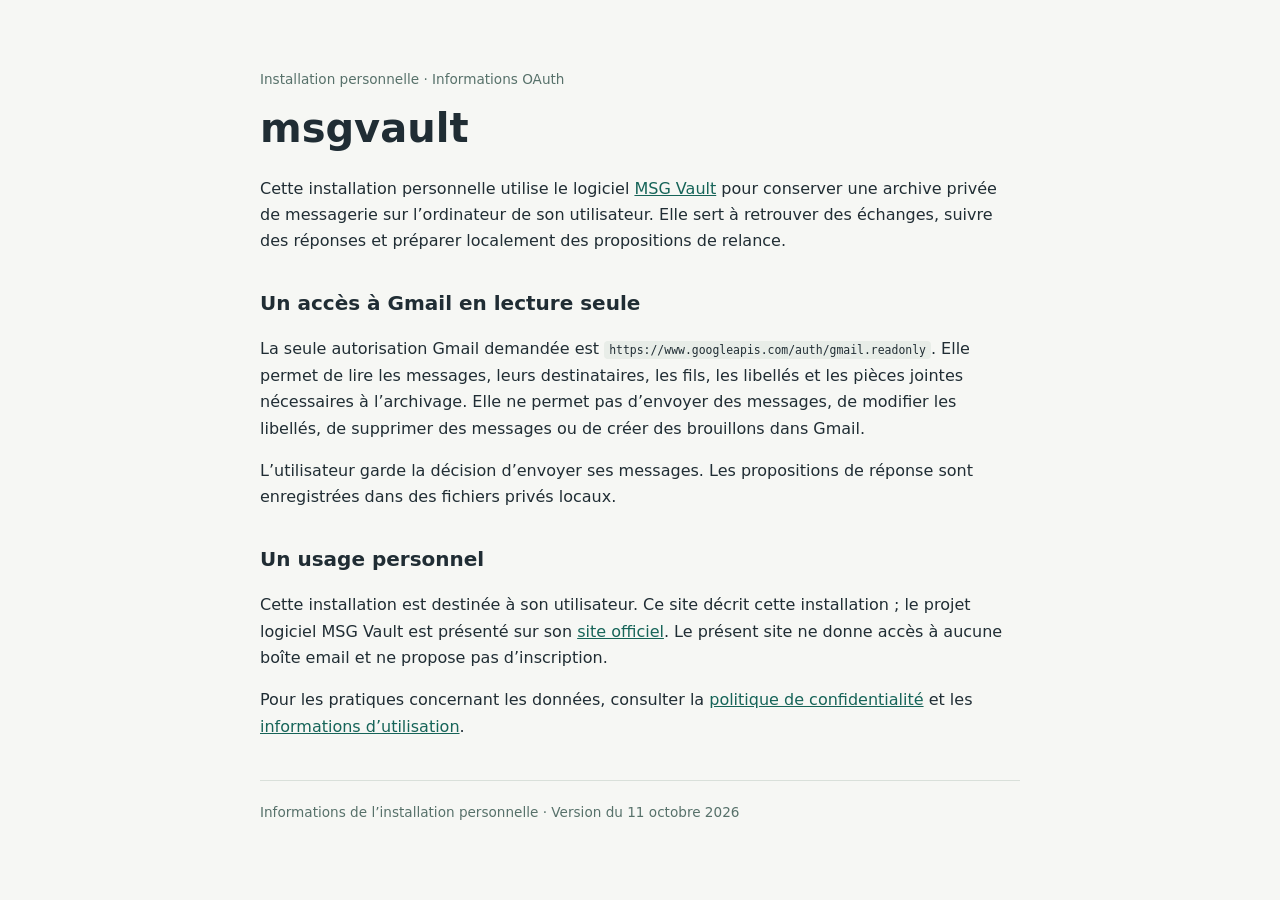
<file: index.html>
<!doctype html>
<html lang="fr">
<head>
<meta charset="utf-8"><meta name="viewport" content="width=device-width, initial-scale=1">
<title>msgvault — installation personnelle</title>
<link rel="stylesheet" href="style.css">
</head>
<body><main>
<p class="eyebrow">Installation personnelle · Informations OAuth</p>
<h1>msgvault</h1>
<p>Cette installation personnelle utilise le logiciel <a href="https://www.msgvault.io/">MSG Vault</a> pour conserver une archive privée de messagerie sur l’ordinateur de son utilisateur. Elle sert à retrouver des échanges, suivre des réponses et préparer localement des propositions de relance.</p>
<h2>Un accès à Gmail en lecture seule</h2>
<p>La seule autorisation Gmail demandée est <code>https://www.googleapis.com/auth/gmail.readonly</code>. Elle permet de lire les messages, leurs destinataires, les fils, les libellés et les pièces jointes nécessaires à l’archivage. Elle ne permet pas d’envoyer des messages, de modifier les libellés, de supprimer des messages ou de créer des brouillons dans Gmail.</p>
<p>L’utilisateur garde la décision d’envoyer ses messages. Les propositions de réponse sont enregistrées dans des fichiers privés locaux.</p>
<h2>Un usage personnel</h2>
<p>Cette installation est destinée à son utilisateur. Ce site décrit cette installation ; le projet logiciel MSG Vault est présenté sur son <a href="https://www.msgvault.io/">site officiel</a>. Le présent site ne donne accès à aucune boîte email et ne propose pas d’inscription.</p>
<p>Pour les pratiques concernant les données, consulter la <a href="confidentialite.html">politique de confidentialité</a> et les <a href="utilisation.html">informations d’utilisation</a>.</p>
<footer>Informations de l’installation personnelle · Version du 11 octobre 2026</footer>
</main></body></html>
</file>
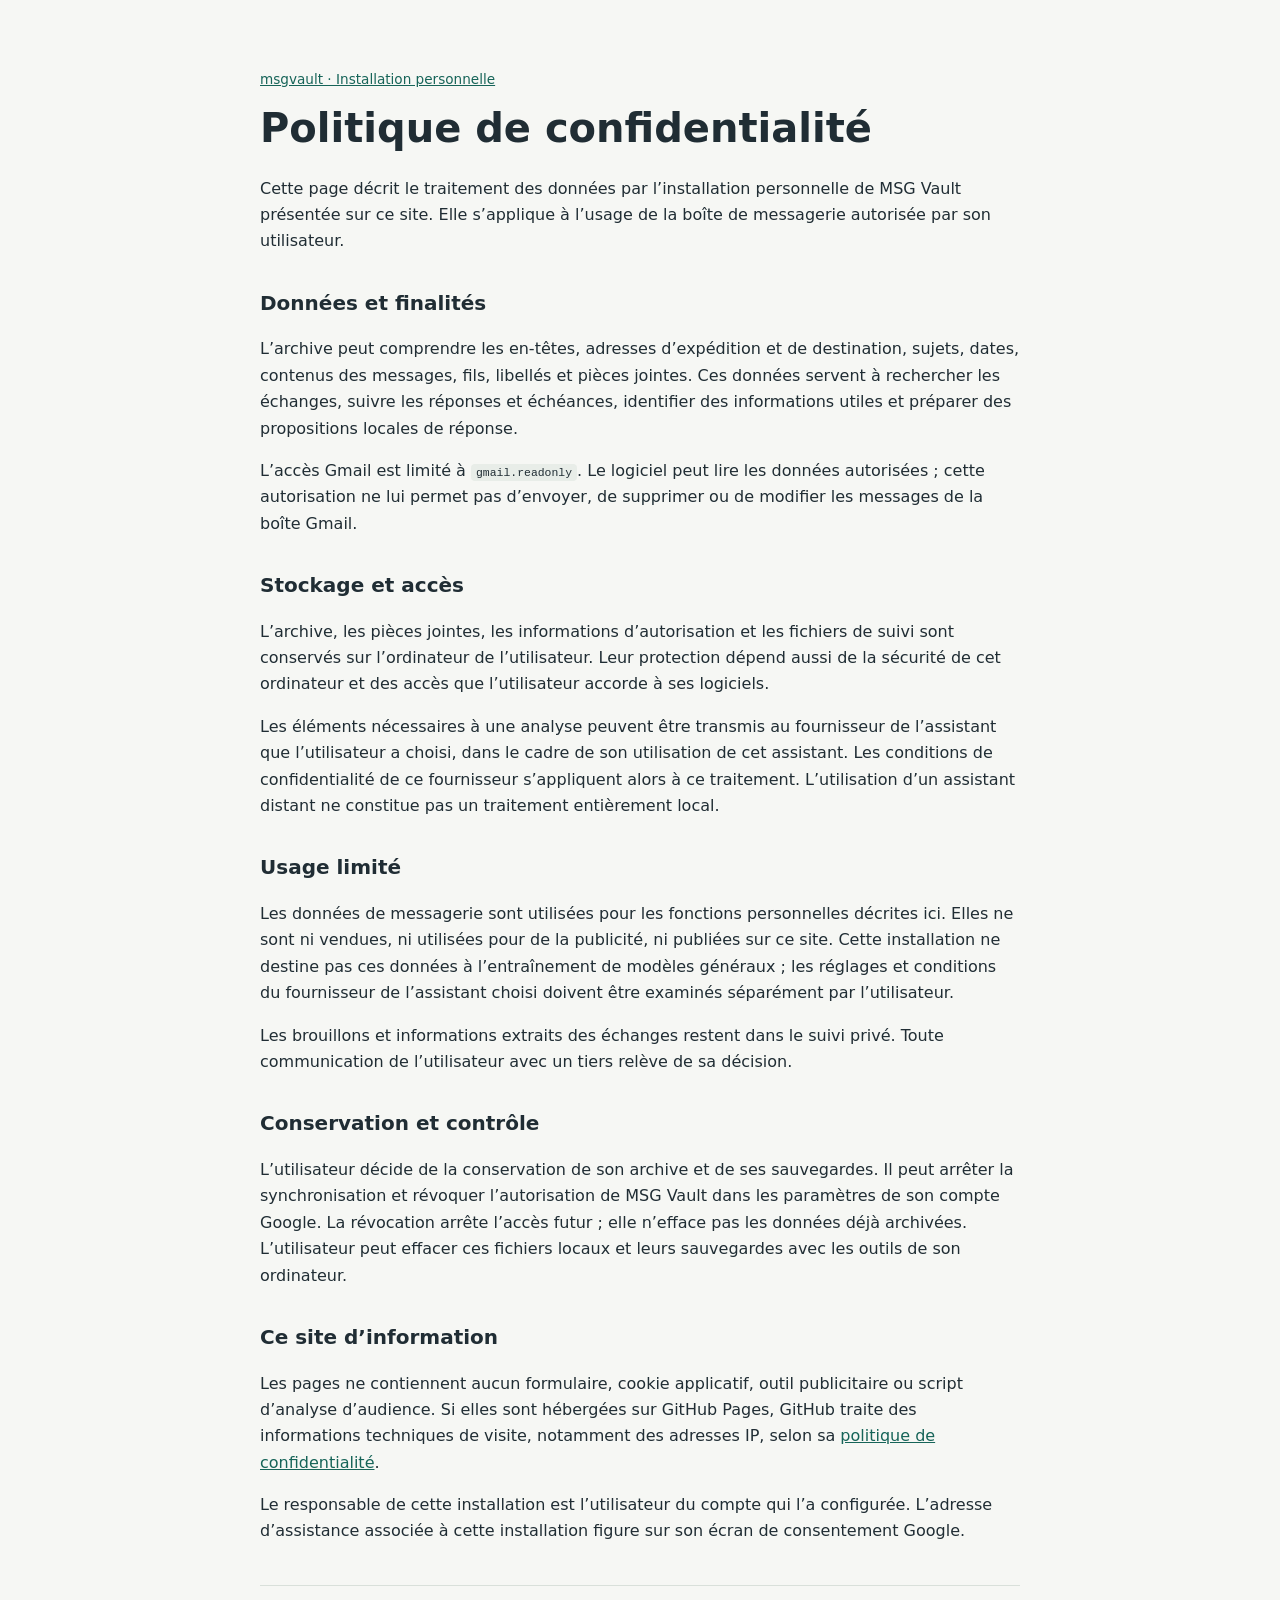
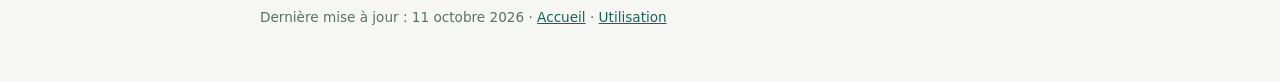
<file: confidentialite.html>
<!doctype html>
<html lang="fr">
<head><meta charset="utf-8"><meta name="viewport" content="width=device-width, initial-scale=1"><title>Confidentialité — msgvault personnel</title><link rel="stylesheet" href="style.css"></head>
<body><main>
<p class="eyebrow"><a href="index.html">msgvault · Installation personnelle</a></p>
<h1>Politique de confidentialité</h1>
<p>Cette page décrit le traitement des données par l’installation personnelle de MSG Vault présentée sur ce site. Elle s’applique à l’usage de la boîte de messagerie autorisée par son utilisateur.</p>
<h2>Données et finalités</h2>
<p>L’archive peut comprendre les en-têtes, adresses d’expédition et de destination, sujets, dates, contenus des messages, fils, libellés et pièces jointes. Ces données servent à rechercher les échanges, suivre les réponses et échéances, identifier des informations utiles et préparer des propositions locales de réponse.</p>
<p>L’accès Gmail est limité à <code>gmail.readonly</code>. Le logiciel peut lire les données autorisées ; cette autorisation ne lui permet pas d’envoyer, de supprimer ou de modifier les messages de la boîte Gmail.</p>
<h2>Stockage et accès</h2>
<p>L’archive, les pièces jointes, les informations d’autorisation et les fichiers de suivi sont conservés sur l’ordinateur de l’utilisateur. Leur protection dépend aussi de la sécurité de cet ordinateur et des accès que l’utilisateur accorde à ses logiciels.</p>
<p>Les éléments nécessaires à une analyse peuvent être transmis au fournisseur de l’assistant que l’utilisateur a choisi, dans le cadre de son utilisation de cet assistant. Les conditions de confidentialité de ce fournisseur s’appliquent alors à ce traitement. L’utilisation d’un assistant distant ne constitue pas un traitement entièrement local.</p>
<h2>Usage limité</h2>
<p>Les données de messagerie sont utilisées pour les fonctions personnelles décrites ici. Elles ne sont ni vendues, ni utilisées pour de la publicité, ni publiées sur ce site. Cette installation ne destine pas ces données à l’entraînement de modèles généraux ; les réglages et conditions du fournisseur de l’assistant choisi doivent être examinés séparément par l’utilisateur.</p>
<p>Les brouillons et informations extraits des échanges restent dans le suivi privé. Toute communication de l’utilisateur avec un tiers relève de sa décision.</p>
<h2>Conservation et contrôle</h2>
<p>L’utilisateur décide de la conservation de son archive et de ses sauvegardes. Il peut arrêter la synchronisation et révoquer l’autorisation de MSG Vault dans les paramètres de son compte Google. La révocation arrête l’accès futur ; elle n’efface pas les données déjà archivées. L’utilisateur peut effacer ces fichiers locaux et leurs sauvegardes avec les outils de son ordinateur.</p>
<h2>Ce site d’information</h2>
<p>Les pages ne contiennent aucun formulaire, cookie applicatif, outil publicitaire ou script d’analyse d’audience. Si elles sont hébergées sur GitHub Pages, GitHub traite des informations techniques de visite, notamment des adresses IP, selon sa <a href="https://docs.github.com/en/site-policy/privacy-policies/github-general-privacy-statement">politique de confidentialité</a>.</p>
<p>Le responsable de cette installation est l’utilisateur du compte qui l’a configurée. L’adresse d’assistance associée à cette installation figure sur son écran de consentement Google.</p>
<footer>Dernière mise à jour : 11 octobre 2026 · <a href="index.html">Accueil</a> · <a href="utilisation.html">Utilisation</a></footer>
</main></body></html>
</file>
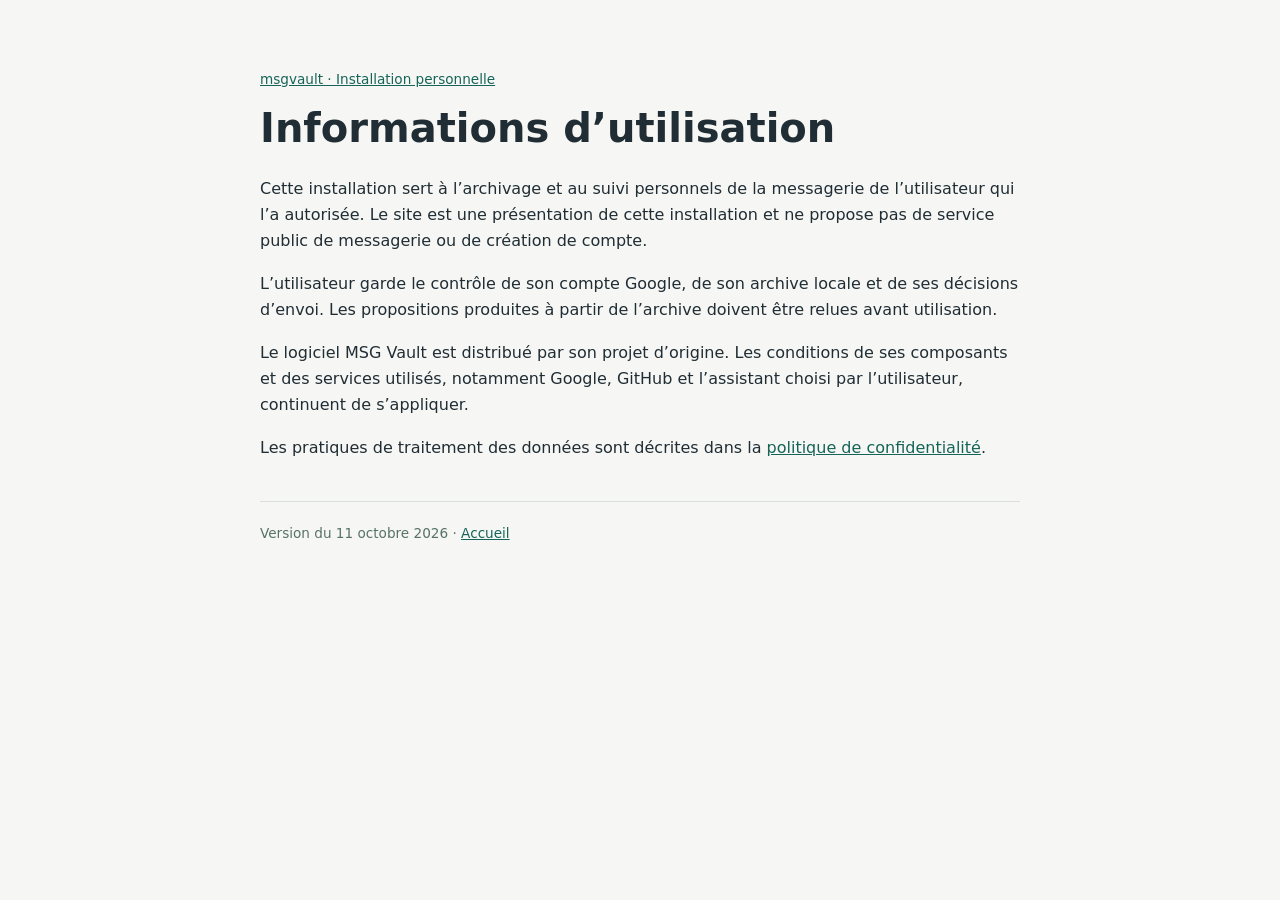
<file: utilisation.html>
<!doctype html>
<html lang="fr">
<head><meta charset="utf-8"><meta name="viewport" content="width=device-width, initial-scale=1"><title>Utilisation — msgvault personnel</title><link rel="stylesheet" href="style.css"></head>
<body><main>
<p class="eyebrow"><a href="index.html">msgvault · Installation personnelle</a></p>
<h1>Informations d’utilisation</h1>
<p>Cette installation sert à l’archivage et au suivi personnels de la messagerie de l’utilisateur qui l’a autorisée. Le site est une présentation de cette installation et ne propose pas de service public de messagerie ou de création de compte.</p>
<p>L’utilisateur garde le contrôle de son compte Google, de son archive locale et de ses décisions d’envoi. Les propositions produites à partir de l’archive doivent être relues avant utilisation.</p>
<p>Le logiciel MSG Vault est distribué par son projet d’origine. Les conditions de ses composants et des services utilisés, notamment Google, GitHub et l’assistant choisi par l’utilisateur, continuent de s’appliquer.</p>
<p>Les pratiques de traitement des données sont décrites dans la <a href="confidentialite.html">politique de confidentialité</a>.</p>
<footer>Version du 11 octobre 2026 · <a href="index.html">Accueil</a></footer>
</main></body></html>
</file>
<file: style.css>
:root{font-family:system-ui,sans-serif;color:#202d34;background:#f6f7f4;line-height:1.65}body{margin:0}main{max-width:760px;margin:auto;padding:54px 24px}h1{font-size:2.5rem;line-height:1.2;margin:10px 0 24px}h2{font-size:1.25rem;margin-top:32px}a{color:#166458}code{font-size:.88em;overflow-wrap:anywhere;background:#e8ede8;padding:2px 5px;border-radius:4px}.eyebrow{font-size:.85rem;color:#57716a}footer{font-size:.85rem;color:#57716a;border-top:1px solid #d9e0da;margin-top:40px;padding-top:20px}
</file>
